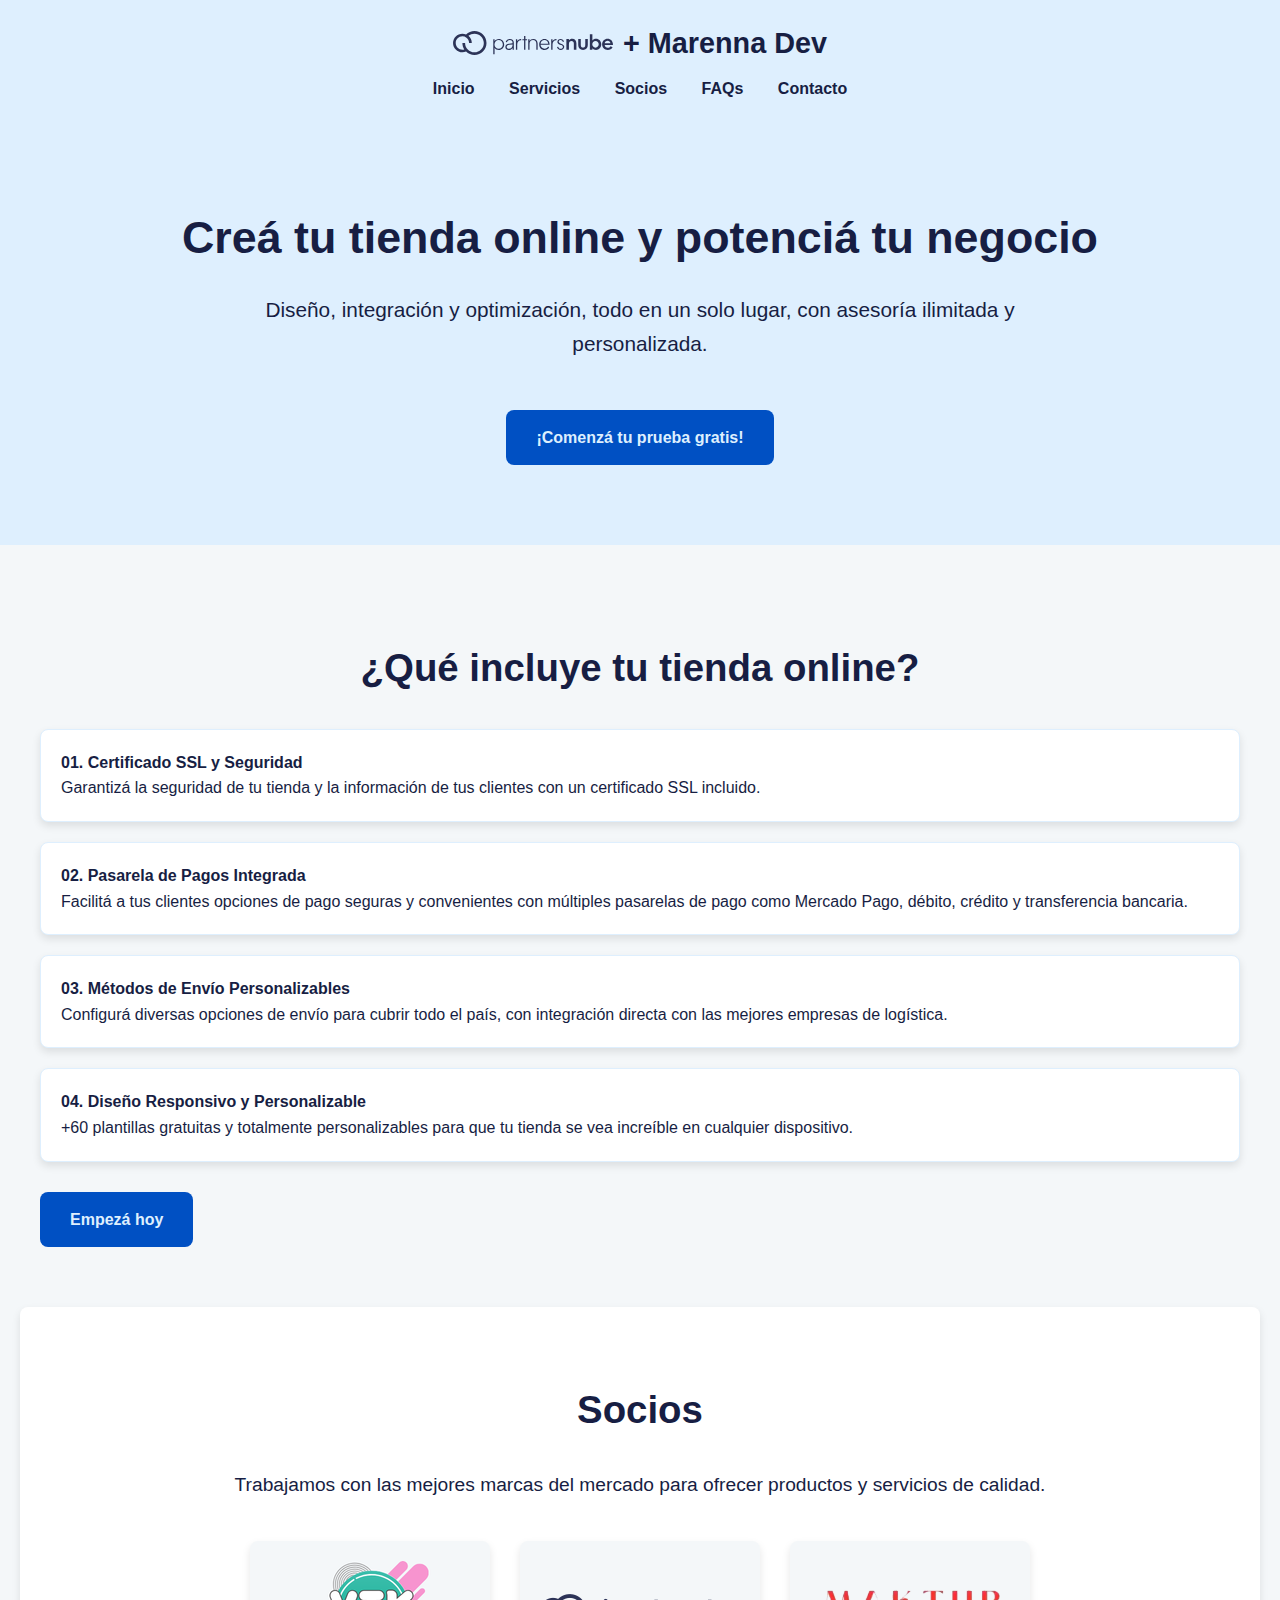
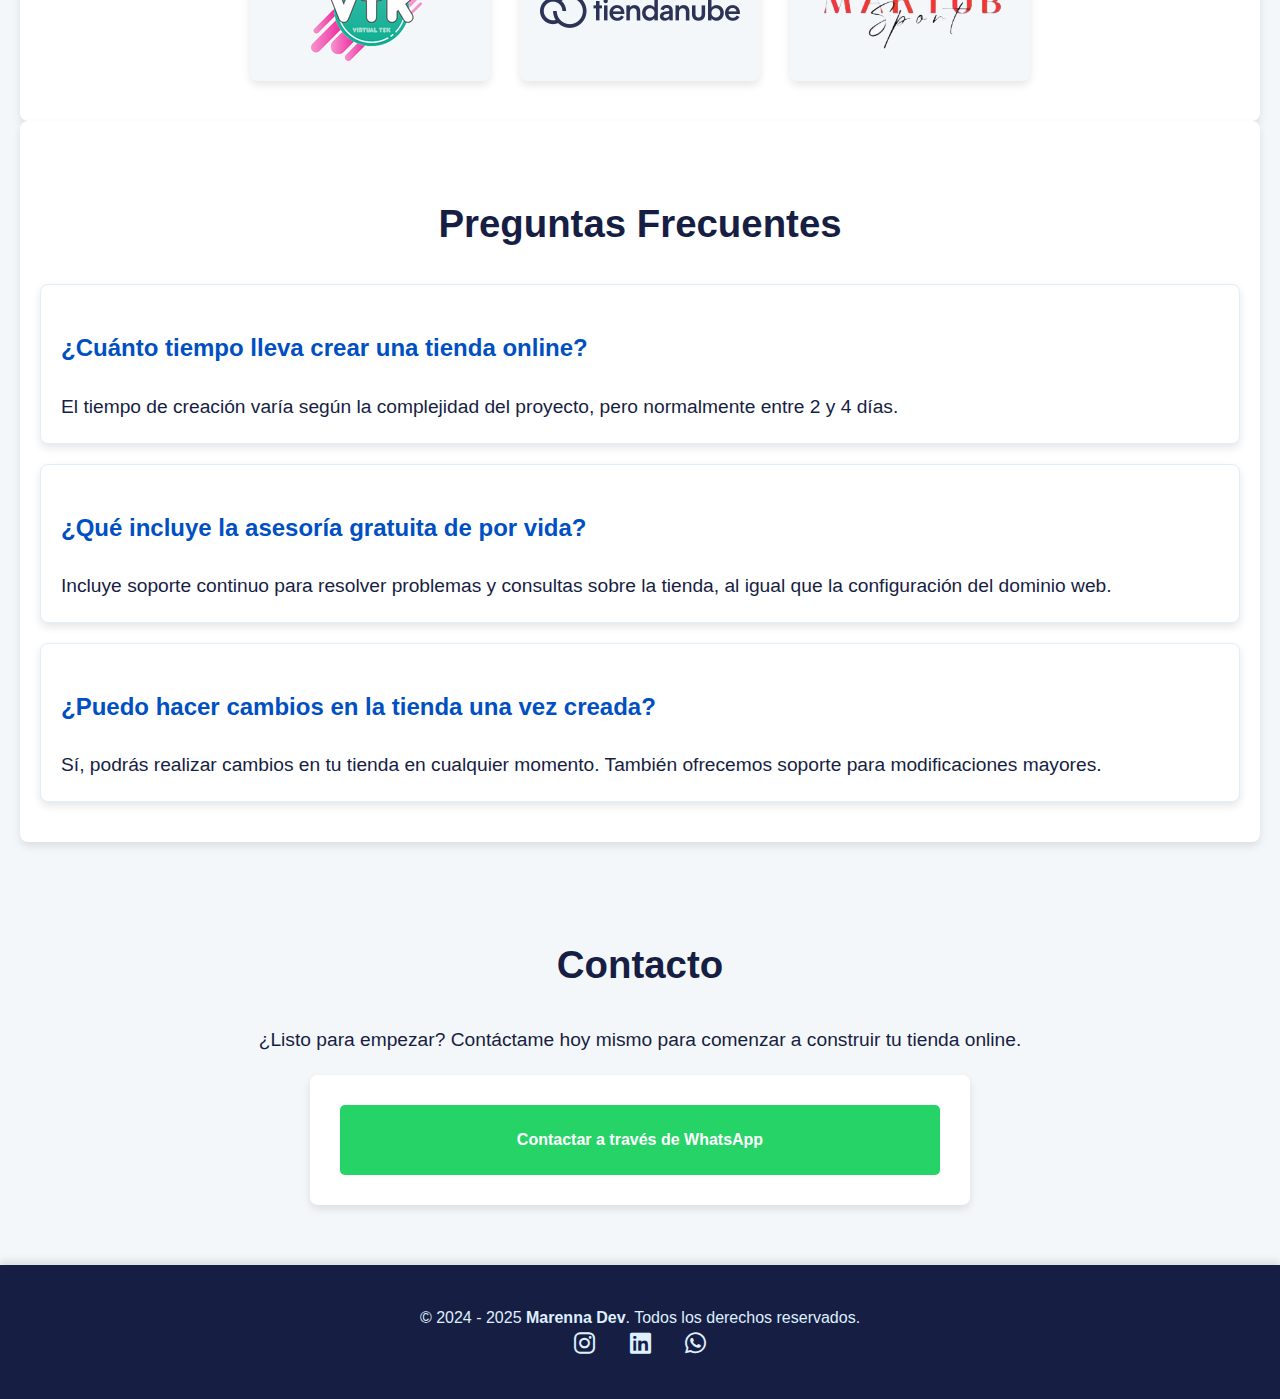
<file: index.html>
<!DOCTYPE html>
<html lang="es">
<head>
    <meta charset="UTF-8">
    <link rel="icon" href="favicon.png" type="image/png">
    <meta name="viewport" content="width=device-width, initial-scale=1.0">
    <title>Creá tu tienda hoy | Marenna Dev</title>
    <link rel="stylesheet" href="https://cdnjs.cloudflare.com/ajax/libs/font-awesome/6.0.0-beta3/css/all.min.css">
    <style>
        
.contact-form .button-group {
    display: flex; /* Flexbox para alinear botones */
    justify-content: center; /* Centra los botones */
    gap: 15px; /* Espacio entre botones */
    margin-top: 20px; /* Espacio superior para separarlo del formulario */
}

.contact-form button,
.contact-form .whatsapp-button {
    padding: 10px 20px;
    font-size: 16px;
    border: none;
    border-radius: 5px;
    cursor: pointer;
    transition: background-color 0.3s ease;
    display: flex; /* Flexbox para centrar el contenido dentro del botón */
    align-items: center; /* Centra verticalmente el contenido */
    justify-content: center; /* Centra horizontalmente el contenido */
    height: 50px; /* Altura fija para los botones */
    line-height: 1.5; /* Ajusta el texto dentro del botón */
}

.contact-form button {
    background-color: #0050C3; /* Color del botón de enviar */
    color: white;
}

.contact-form button:hover {
    background-color: #003a91; /* Color de hover para el botón de enviar */
}

.contact-form .whatsapp-button {
    background-color: #25D366; /* Color de WhatsApp */
    color: white;
    text-decoration: none;
}

.contact-form .whatsapp-button i {
    margin-right: 8px; /* Espacio entre el ícono y el texto */
}

.contact-form .whatsapp-button:hover {
    background-color: #1DA851; /* Color de hover para el botón de WhatsApp */
}

#backToTop {
    display: none; /* Oculto por defecto */
    position: fixed;
    bottom: 20px;
    right: 20px;
    z-index: 100; /* Asegura que el botón esté por encima de otros elementos */
    background-color: #0050C3;
    color: white;
    border: none;
    border-radius: 50%;
    width: 40px;
    height: 40px;
    font-size: 20px;
    cursor: pointer;
    transition: background-color 0.3s;
}

#backToTop:hover {
    background-color: #003a91;
}


/* Estilo del botón de WhatsApp en "Contacto" */
.whatsapp-button {
  display: inline-block;
  padding: 10px 20px;
  background-color: #25D366; /* Color verde de WhatsApp */
  color: white;
  text-decoration: none;
  border-radius: 5px;
  font-weight: bold;
  transition: background-color 0.3s;
}

.whatsapp-button:hover {
  background-color: #1da653; /* Un verde más oscuro al hacer hover */
}

        nav ul li a:hover {
  background-color: #0050C3; /* Color azul de fondo */
  color: white; /* Cambia el color del texto a blanco */
  transition: background-color 0.3s, color 0.3s; /* Transición suave para el color de fondo y del texto */
}


        body {
            margin: 0;
            font-family: 'Segoe UI', Tahoma, Geneva, Verdana, sans-serif;
            color: #171E43;
            background-color: #F4F7F9;
            line-height: 1.6;
        }
        header {
    background-color: #DEEFFE;
    padding: 20px;
    text-align: center;
    box-shadow: 0 4px 8px rgba(0, 0, 0, 0.1);
}

.logo-container {
    display: flex;
    align-items: center;
    justify-content: center;
    gap: 10px; /* Espacio entre la imagen y el texto */
}

.logo-img {
    max-width: 160px; /* Ajusta según el tamaño del logo */
    height: auto;
}

.logo-text {
    font-size: 1.8em;
    font-weight: bold;
    color: #171E43;
}

        }
        header img {
            max-width: 150px;
            height: auto;
        }
        nav {
            margin-top: 10px;
        }
        nav a {
            color: #171E43;
            text-decoration: none;
            margin: 0 15px;
            font-weight: bold;
            transition: color 0.3s;
        }
        nav a:hover {
            color: #0050C3;
        }
        .hero {
            background-color: #DEEFFE;
            padding: 80px 20px;
            text-align: center;
            color: #171E43;
        }
        .hero h1 {
            margin: 0;
            font-size: 2.8em;
            font-weight: 700;
        }
        .hero p {
            font-size: 1.3em;
            margin: 20px 0;
            max-width: 800px;
            margin-left: auto;
            margin-right: auto;
        }
        .section {
            padding: 60px 20px;
            max-width: 1200px;
            margin: auto;
        }
        .section h2 {
            font-size: 2.4em;
            color: #171E43;
            margin-bottom: 30px;
            text-align: center;
        }
        .section ul {
            list-style: none;
            padding: 0;
            margin: 0;
            display: flex;
            flex-direction: column;
            gap: 20px;
        }
        .section ul li {
            background-color: #FFFFFF;
            border: 1px solid #DEEFFE;
            border-radius: 8px;
            padding: 20px;
            box-shadow: 0 4px 8px rgba(0, 0, 0, 0.1);
            transition: box-shadow 0.3s;
        }
        .section ul li:hover {
            box-shadow: 0 6px 12px rgba(0, 0, 0, 0.15);
        }
        .section p {
            font-size: 1.2em;
            text-align: center;
            margin-top: 20px;
        }
        .cta-button {
            display: inline-block;
            background-color: #0050C3;
            color: #DEEFFE;
            padding: 15px 30px;
            text-decoration: none;
            border-radius: 8px;
            font-weight: bold;
            margin-top: 30px;
            transition: background-color 0.3s;
        }
        .cta-button:hover {
            background-color: #003A8C;
        }
        footer {
            background-color: #171E43;
            color: #DEEFFE;
            padding: 40px 20px;
            text-align: center;
            box-shadow: 0 -4px 8px rgba(0, 0, 0, 0.1);
        }
        footer p {
            margin: 0;
        }
        footer a {
            color: #DEEFFE;
            margin: 0 15px;
            text-decoration: none;
            transition: color 0.3s;
        }
        footer a:hover {
            color: #0050C3;
        }
        footer i {
            font-size: 1.5em;
        }

        /* Carrusel de Testimonios */
        .testimonial {
            background-color: #FFFFFF;
            padding: 40px 20px;
            margin: 20px 0;
            border-radius: 8px;
            box-shadow: 0 4px 8px rgba(0, 0, 0, 0.1);
            max-width: 1200px;
            margin: auto;
        }
        .testimonial h2 {
            font-size: 2.4em;
            color: #171E43;
            margin-bottom: 30px;
            text-align: center;
        }
        .testimonial-carousel {
            display: flex;
            overflow: hidden;
            position: relative;
        }
        .testimonial-carousel .testimonial-item {
            flex: 0 0 100%;
            transition: transform 0.5s ease;
            display: flex;
            align-items: center;
            padding: 20px;
        }
        .testimonial-carousel .testimonial-item img {
            border-radius: 50%;
            width: 80px;
            height: 80px;
            margin-right: 20px;
        }
        .testimonial-carousel .testimonial-item p {
            font-size: 1.2em;
            margin: 0;
        }

        /* Estilo FAQ */
        .faq {
            background-color: #FFFFFF;
            padding: 40px 20px;
            margin: 20px 0;
            border-radius: 8px;
            box-shadow: 0 4px 8px rgba(0, 0, 0, 0.1);
            max-width: 1200px;
            margin: auto;
        }
        .faq h2 {
            font-size: 2.4em;
            color: #171E43;
            margin-bottom: 30px;
            text-align: center;
        }
        .faq ul {
            list-style: none;
            padding: 0;
            margin: 0;
            display: flex;
            flex-direction: column;
            gap: 20px;
        }
        .faq ul li {
            background-color: #FFFFFF;
            border: 1px solid #DEEFFE;
            border-radius: 8px;
            padding: 20px;
            box-shadow: 0 4px 8px rgba(0, 0, 0, 0.1);
            transition: box-shadow 0.3s;
        }
        .faq ul li:hover {
            box-shadow: 0 6px 12px rgba(0, 0, 0, 0.15);
        }
        .faq h3 {
            font-size: 1.5em;
            color: #0050C3;
        }
        .faq p {
            font-size: 1.2em;
            margin: 0;
        }

        /* Formato de Contacto */
        .contact-form {
            background-color: #FFFFFF;
            border-radius: 8px;
            padding: 30px;
            box-shadow: 0 4px 8px rgba(0, 0, 0, 0.1);
            max-width: 600px;
            margin: auto;
        }
        .contact-form input, .contact-form textarea, .contact-form button {
            width: 100%;
            padding: 12px;
            margin-bottom: 20px;
            border: 1px solid #DEEFFE;
            border-radius: 8px;
            box-sizing: border-box;
        }
        .contact-form button {
            background-color: #0050C3;
            color: #DEEFFE;
            border: none;
            font-weight: bold;
            cursor: pointer;
            transition: background-color 0.3s;
        }
        .contact-form button:hover {
            background-color: #003A8C;
        }

        /* Responsividad */
        @media (max-width: 768px) {
            .hero h1 {
                font-size: 2.2em;
            }
            .hero p {
                font-size: 1.1em;
            }
            .section h2 {
                font-size: 2em;
            }
            .testimonial-carousel .testimonial-item {
                flex-direction: column;
                align-items: center;
                text-align: center;
            }
            .testimonial-carousel .testimonial-item img {
                width: 60px;
                height: 60px;
                margin-bottom: 10px;
            }
            .faq ul li {
                padding: 15px;
            }
        }
        .partners {
    background-color: #FFFFFF;
    padding: 40px 20px;
    margin: 20px 0;
    border-radius: 8px;
    box-shadow: 0 4px 8px rgba(0, 0, 0, 0.1);
    max-width: 1200px;
    margin: auto;
    text-align: center;
}

.partners h2 {
    font-size: 2.4em;
    color: #171E43;
    margin-bottom: 30px;
}

.partners p {
    font-size: 1.2em;
    margin-bottom: 40px;
    color: #171E43;
}

.partners-grid {
    display: flex;
    flex-wrap: wrap;
    justify-content: center;
    gap: 30px;
}

.partner-item {
    flex: 1 1 150px;
    display: flex;
    align-items: center;
    justify-content: center;
    padding: 20px;
    background-color: #F4F7F9;
    border-radius: 8px;
    box-shadow: 0 4px 8px rgba(0, 0, 0, 0.1);
    max-width: 200px; /* Ajusta el tamaño máximo de cada logo */
}

.partner-item img {
    max-width: 100%;
    height: auto;
    display: block;
}

    </style>
</head>
<body>

<header>
    <div class="logo-container">
        <img src="partner.svg" alt="Logo Marenna Dev" class="logo-img">
        <span class="logo-text"> + Marenna Dev</span>
    </div>
    <nav>
        <a href="#hero">Inicio</a>
        <a href="#servicios">Servicios</a>
        <a href="#socios">Socios</a>
        <a href="#faq">FAQs</a>
        <a href="#contacto">Contacto</a>
    </nav>
</header>


<section id="hero" class="hero">
    <h1>Creá tu tienda online y potenciá tu negocio</h1>
    <p>Diseño, integración y optimización, todo en un solo lugar, con asesoría ilimitada y personalizada.</p>
    <a href="#contacto" class="cta-button">¡Comenzá tu prueba gratis!</a>
</section>


<section id="servicios" class="section">
    <h2>¿Qué incluye tu tienda online?</h2>
    <ul>
        <li><strong>01. Certificado SSL y Seguridad</strong><br>Garantizá la seguridad de tu tienda y la información de tus clientes con un certificado SSL incluido.</li>
        <li><strong>02. Pasarela de Pagos Integrada</strong><br>Facilitá a tus clientes opciones de pago seguras y convenientes con múltiples pasarelas de pago como Mercado Pago, débito, crédito y transferencia bancaria.</li>
        <li><strong>03. Métodos de Envío Personalizables</strong><br>Configurá diversas opciones de envío para cubrir todo el país, con integración directa con las mejores empresas de logística.</li>
        <li><strong>04. Diseño Responsivo y Personalizable</strong><br>+60 plantillas gratuitas y totalmente personalizables para que tu tienda se vea increíble en cualquier dispositivo.</li>
    </ul>
    <a href="#contacto" class="cta-button">Empezá hoy</a>
</section>


<section id="socios" class="partners">
    <h2>Socios</h2>
    <p>Trabajamos con las mejores marcas del mercado para ofrecer productos y servicios de calidad.</p>
    <div class="partners-grid">
        <div class="partner-item">
            <img src="vtk.png" alt="Virtualtek"> <!-- Reemplaza con la ruta de tu logo de marca -->
        </div>
        <div class="partner-item">
            <img src="tiendanube.png" alt="Tienda Nube"> <!-- Reemplaza con la ruta de tu logo de marca -->
        </div>
        <div class="partner-item">
            <img src="maktub.png" alt="Maktub Sport">
        </div>
    </div>
</section>


<section id="faq" class="faq">
    <h2>Preguntas Frecuentes</h2>
    <ul>
        <li>
            <h3>¿Cuánto tiempo lleva crear una tienda online?</h3>
            <p>El tiempo de creación varía según la complejidad del proyecto, pero normalmente entre 2 y 4 días.</p>
        </li>
        <li>
            <h3>¿Qué incluye la asesoría gratuita de por vida?</h3>
            <p>Incluye soporte continuo para resolver problemas y consultas sobre la tienda, al igual que la configuración del dominio web.</p>
        </li>
        <li>
            <h3>¿Puedo hacer cambios en la tienda una vez creada?</h3>
            <p>Sí, podrás realizar cambios en tu tienda en cualquier momento. También ofrecemos soporte para modificaciones mayores.</p>
        </li>
    </ul>
</section>

<section id="contacto" class="section">
    <h2>Contacto</h2>
    <p>¿Listo para empezar? Contáctame hoy mismo para comenzar a construir tu tienda online.</p>
    <div class="contact-form">
        <a href="https://wa.me/542317402288" class="whatsapp-button" target="_blank">Contactar a través de WhatsApp</a>
        </div>
    </div>
</section>

<footer>
    <p>&copy; 2024 - 2025 <b>Marenna Dev</b>. Todos los derechos reservados.</p>
    <div>
        <a href="https://instagram.com/marennadev"><i class="fab fa-instagram"></i></a>
        <a href="https://linkedin.com/company/marennadev"><i class="fab fa-linkedin"></i></a>
        <a href="https://wa.me/542317402288"><i class="fab fa-whatsapp"></i></a>
    </div>
</footer>

<script>
    // Carrusel de Testimonios
    let currentIndex = 0;
    const items = document.querySelectorAll('.testimonial-carousel .testimonial-item');
    const totalItems = items.length;

    function showItem(index) {
        items.forEach((item, i) => {
            item.style.transform = `translateX(${-index * 100}%)`;
        });
    }

    function autoSlide() {
        currentIndex = (currentIndex < totalItems - 1) ? currentIndex + 1 : 0;
        showItem(currentIndex);
    }

    setInterval(autoSlide, 3000); // Cambia automáticamente cada 3 segundos
    showItem(currentIndex);

    // Espera a que el DOM esté completamente cargado
document.addEventListener("DOMContentLoaded", function () {
  // Selecciona todos los enlaces dentro del menú de navegación
  const menuLinks = document.querySelectorAll("nav a");

  // Itera sobre cada enlace
  menuLinks.forEach(link => {
    // Añade un evento de clic a cada enlace
    link.addEventListener("click", function (e) {
      // Previene el comportamiento predeterminado del clic
      e.preventDefault();

      // Obtén el destino al que se quiere desplazar
      const targetId = this.getAttribute("href");
      const targetSection = document.querySelector(targetId);

      // Desplazamiento suave hacia la sección objetivo
      targetSection.scrollIntoView({
        behavior: "smooth"
      });
    });
  });
});

</script>
<button id="backToTop" title="Ir arriba"><i class="fas fa-arrow-up"></i></button>
<script>
    // Mostrar el botón cuando el usuario se desplaza hacia abajo 100px desde la parte superior del documento
    window.onscroll = function() {
        scrollFunction();
    };

    function scrollFunction() {
        const backToTopButton = document.getElementById("backToTop");
        if (document.body.scrollTop > 100 || document.documentElement.scrollTop > 100) {
            backToTopButton.style.display = "block";
        } else {
            backToTopButton.style.display = "none";
        }
    }

    // Cuando el usuario hace clic en el botón, vuelve a la parte superior del documento
    document.getElementById("backToTop").addEventListener("click", function() {
        window.scrollTo({ top: 0, behavior: 'smooth' });
    });
</script>

</body>
</html>
</file>
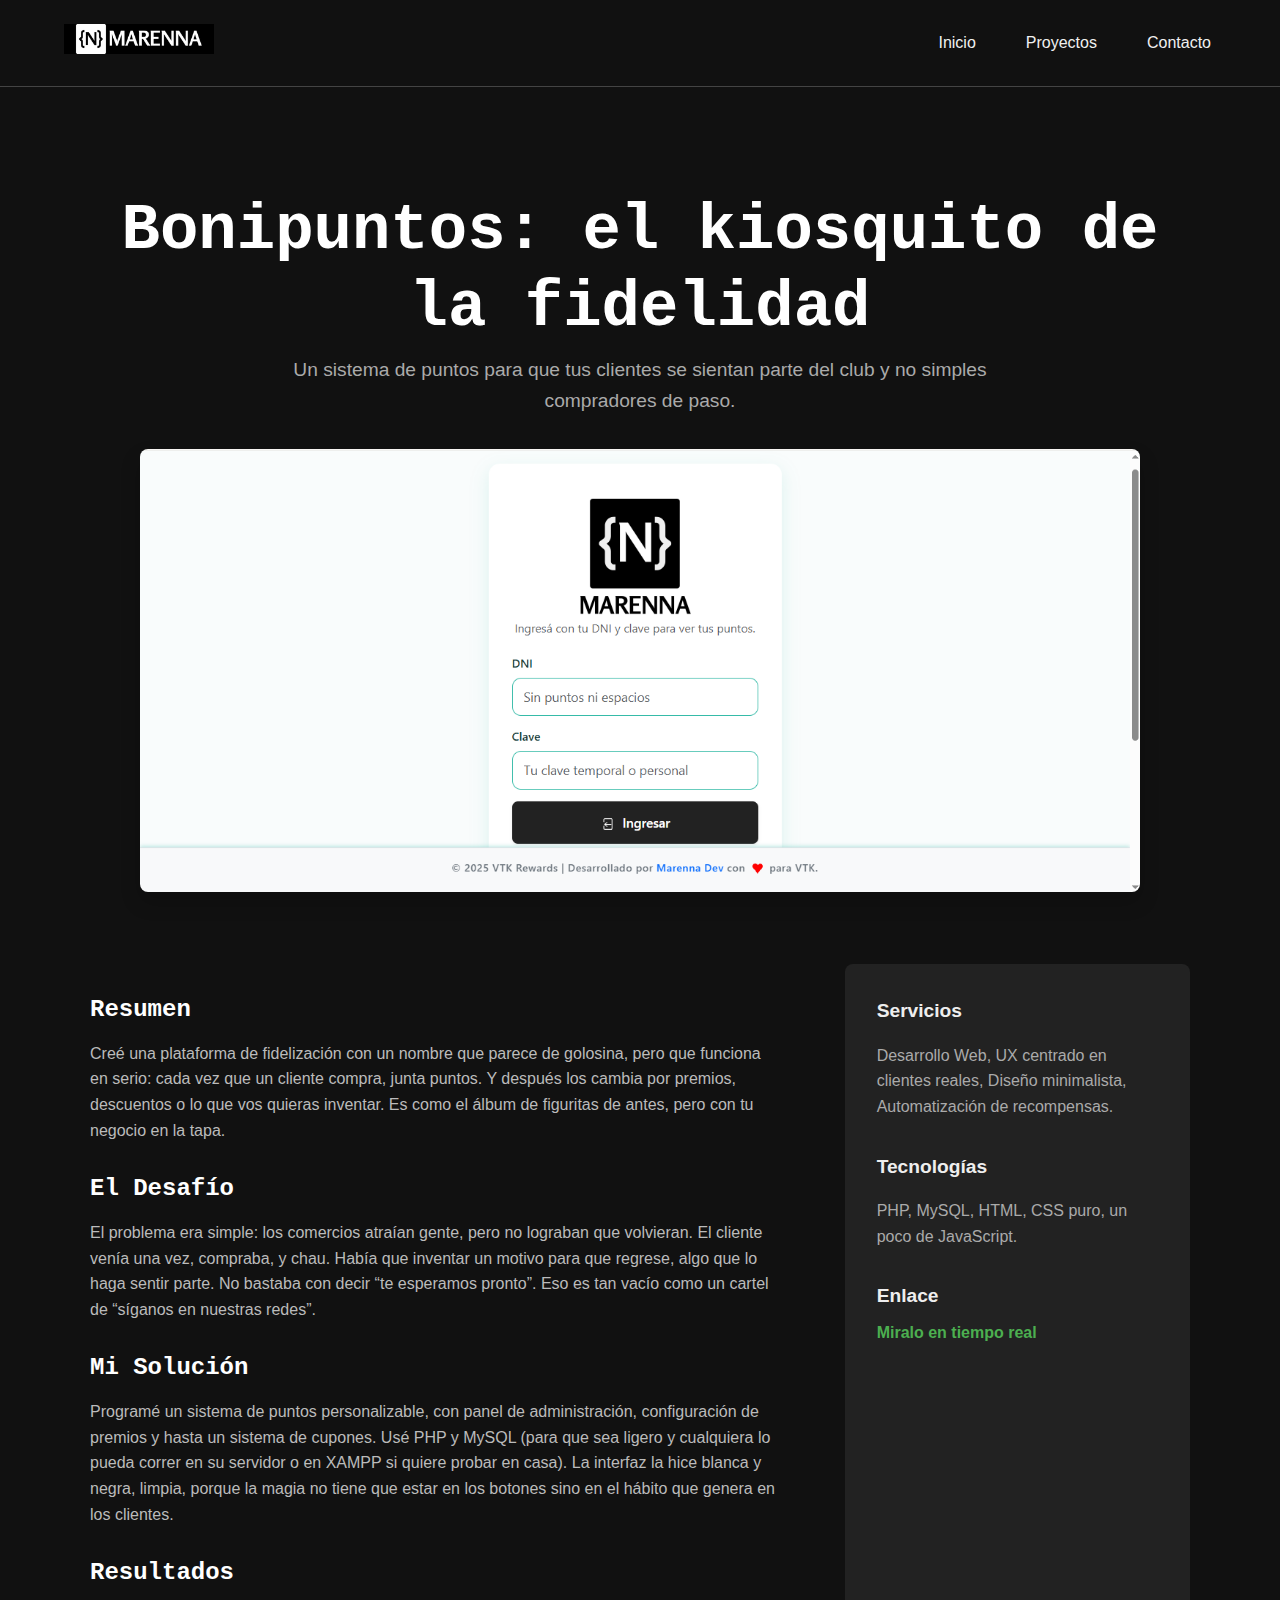
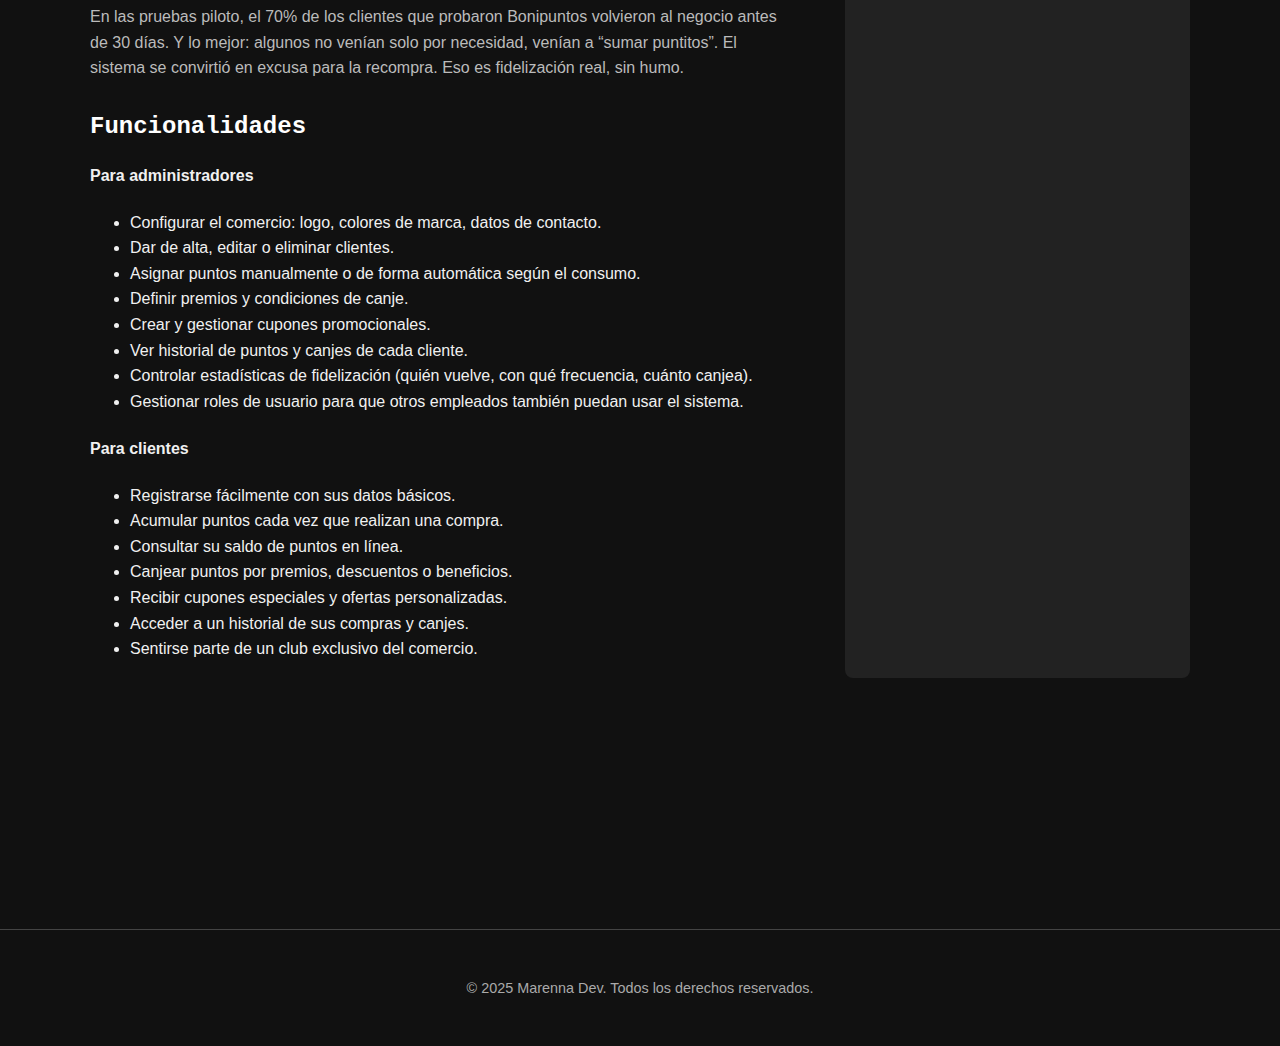
<file: bonipuntos.html>
<!DOCTYPE html>
<html lang="es">
<head>
    <meta charset="UTF-8">
    <meta name="viewport" content="width=device-width, initial-scale=1.0">
    <title>Marenna Dev - Bonipuntos</title>
    <link rel="icon" type="image/png" href="favicon/favicon-96x96.png" sizes="96x96" />
    <link rel="icon" type="image/svg+xml" href="favicon/favicon.svg" />
    <link rel="shortcut icon" href="favicon/favicon.ico" />
    <link rel="apple-touch-icon" sizes="180x180" href="favicon/apple-touch-icon.png" />
    <meta name="apple-mobile-web-app-title" content="Marenna Dev" />
    <link rel="manifest" href="favicon/site.webmanifest" />
    <link rel="stylesheet" href="styles.css">
</head>
<body>

    <header class="header">
        <a href="index.html" class="logo">
            <img src="logo.png" alt="Marenna Dev Logo">
        </a>
        <nav class="nav">
            <ul class="nav-list">
                <li><a href="index.html">Inicio</a></li>
                <li><a href="index.html#portafolio">Proyectos</a></li>
                <li><a href="index.html#contacto">Contacto</a></li>
            </ul>
        </nav>
    </header>

    <main class="project-main">
        <section class="project-header">
            <h1>Bonipuntos: el kiosquito de la fidelidad</h1>
            <p>Un sistema de puntos para que tus clientes se sientan parte del club y no simples compradores de paso.</p>
        </section>

        <section class="project-media">
            <img src="bonipuntos-prev.png" alt="Bonipuntos preview" class="main-image">
        </section>

        <section class="project-details">
            <div class="details-grid">
                <div class="details-info">
                    <h3>Resumen</h3>
                    <p>Creé una plataforma de fidelización con un nombre que parece de golosina, pero que funciona en serio: cada vez que un cliente compra, junta puntos. Y después los cambia por premios, descuentos o lo que vos quieras inventar. Es como el álbum de figuritas de antes, pero con tu negocio en la tapa.</p>
                    
                    <h3>El Desafío</h3>
                    <p>El problema era simple: los comercios atraían gente, pero no lograban que volvieran. El cliente venía una vez, compraba, y chau. Había que inventar un motivo para que regrese, algo que lo haga sentir parte. No bastaba con decir “te esperamos pronto”. Eso es tan vacío como un cartel de “síganos en nuestras redes”.</p>
                    
                    <h3>Mi Solución</h3>
                    <p>Programé un sistema de puntos personalizable, con panel de administración, configuración de premios y hasta un sistema de cupones. Usé PHP y MySQL (para que sea ligero y cualquiera lo pueda correr en su servidor o en XAMPP si quiere probar en casa). La interfaz la hice blanca y negra, limpia, porque la magia no tiene que estar en los botones sino en el hábito que genera en los clientes.</p>
                    
                    <h3>Resultados</h3>
                    <p>En las pruebas piloto, el 70% de los clientes que probaron Bonipuntos volvieron al negocio antes de 30 días. Y lo mejor: algunos no venían solo por necesidad, venían a “sumar puntitos”. El sistema se convirtió en excusa para la recompra. Eso es fidelización real, sin humo.</p>

                    <h3>Funcionalidades</h3>
                    <h4>Para administradores</h4>
                    <ul>
                        <li>Configurar el comercio: logo, colores de marca, datos de contacto.</li>
                        <li>Dar de alta, editar o eliminar clientes.</li>
                        <li>Asignar puntos manualmente o de forma automática según el consumo.</li>
                        <li>Definir premios y condiciones de canje.</li>
                        <li>Crear y gestionar cupones promocionales.</li>
                        <li>Ver historial de puntos y canjes de cada cliente.</li>
                        <li>Controlar estadísticas de fidelización (quién vuelve, con qué frecuencia, cuánto canjea).</li>
                        <li>Gestionar roles de usuario para que otros empleados también puedan usar el sistema.</li>
                    </ul>

                    <h4>Para clientes</h4>
                    <ul>
                        <li>Registrarse fácilmente con sus datos básicos.</li>
                        <li>Acumular puntos cada vez que realizan una compra.</li>
                        <li>Consultar su saldo de puntos en línea.</li>
                        <li>Canjear puntos por premios, descuentos o beneficios.</li>
                        <li>Recibir cupones especiales y ofertas personalizadas.</li>
                        <li>Acceder a un historial de sus compras y canjes.</li>
                        <li>Sentirse parte de un club exclusivo del comercio.</li>
                    </ul>
                </div>
                
                <div class="details-sidebar">
                    <div class="sidebar-item">
                        <h4>Servicios</h4>
                        <p>Desarrollo Web, UX centrado en clientes reales, Diseño minimalista, Automatización de recompensas.</p>
                    </div>
                    <div class="sidebar-item">
                        <h4>Tecnologías</h4>
                        <p>PHP, MySQL, HTML, CSS puro, un poco de JavaScript.</p>
                    </div>
                    <div class="sidebar-item">
                        <h4>Enlace</h4>
                        <a href="https://rewards.vtkaccesorios.com/" target="_blank">Miralo en tiempo real</a>
                    </div>
                </div>
            </div>
        </section>

        <section class="project-navigation">
            <a href="valentaffa.html" class="next-project">Siguiente Proyecto →</a>
        </section>

    </main>

    <footer class="footer">
        <p>&copy; 2025 Marenna Dev. Todos los derechos reservados.</p>
    </footer>

</body>

<script>
    /*
        UNIFICACIÓN DE SCRIPTS
        ========================================================
        1. Animación al hacer scroll (para las secciones)
        2. Scroll suave para los enlaces del header y el botón CTA
        3. Popup promocional
    */

    // ----- SCRIPT 1: ANIMACIÓN AL HACER SCROLL -----
    const sections = document.querySelectorAll('section');

    const observerOptions = {
        root: null,
        threshold: 0.2,
    };

    const observer = new IntersectionObserver((entries, observer) => {
        entries.forEach(entry => {
            if (entry.isIntersecting) {
                entry.target.classList.add('visible');
                observer.unobserve(entry.target);
            }
        });
    }, observerOptions);

    sections.forEach(section => {
        section.classList.add('hidden');
        observer.observe(section);
    });

    // ----- SCRIPT 2: SCROLL SUAVE -----
    // Seleccionar todos los enlaces de la navegación y el botón de acción
    const smoothScrollLinks = document.querySelectorAll('.nav-list a[href^="#"], .cta-button[href^="#"]');

    smoothScrollLinks.forEach(link => {
        link.addEventListener('click', function(e) {
            e.preventDefault();

            const targetId = this.getAttribute('href');
            const targetSection = document.querySelector(targetId);

            if (targetSection) {
                targetSection.scrollIntoView({
                    behavior: 'smooth',
                    block: 'start'
                });
            }
        });
    });
    // ----- SCRIPT 3: POPUP PROMOCIONAL -----
    const popupOverlay = document.getElementById('bonipuntos-popup');
    const closeBtn = document.querySelector('.popup-close-btn');

    // Función para abrir el popup
    function openPopup() {
        popupOverlay.classList.add('visible');
    }

    // Función para cerrar el popup
    function closePopup() {
        popupOverlay.classList.remove('visible');
    }

    // Abrir el popup automáticamente después de 3 segundos de carga de la página
    setTimeout(openPopup, 3000);

    // Cerrar el popup con el botón
    closeBtn.addEventListener('click', closePopup);

    // Cerrar el popup al hacer clic fuera del contenido
    popupOverlay.addEventListener('click', (e) => {
        if (e.target === popupOverlay) {
            closePopup();
        }
    });
</script>
</html>
</file>
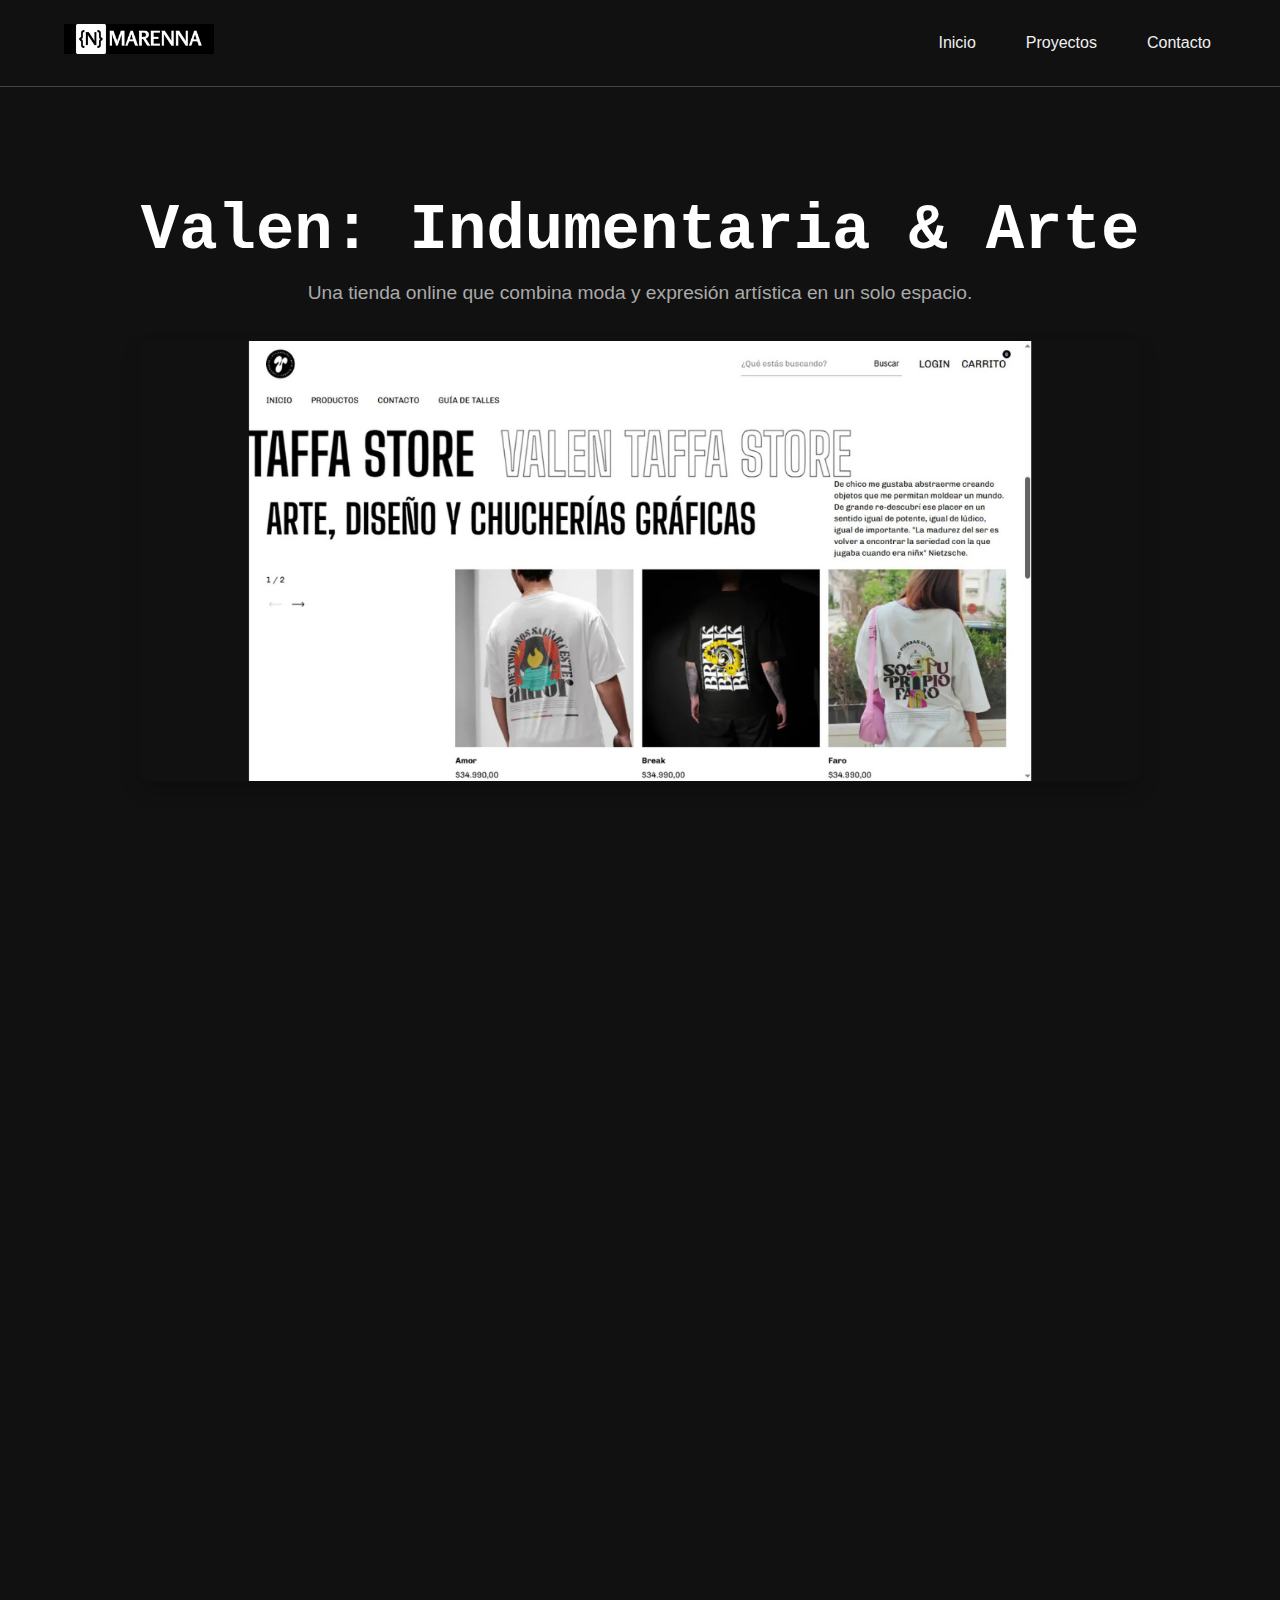
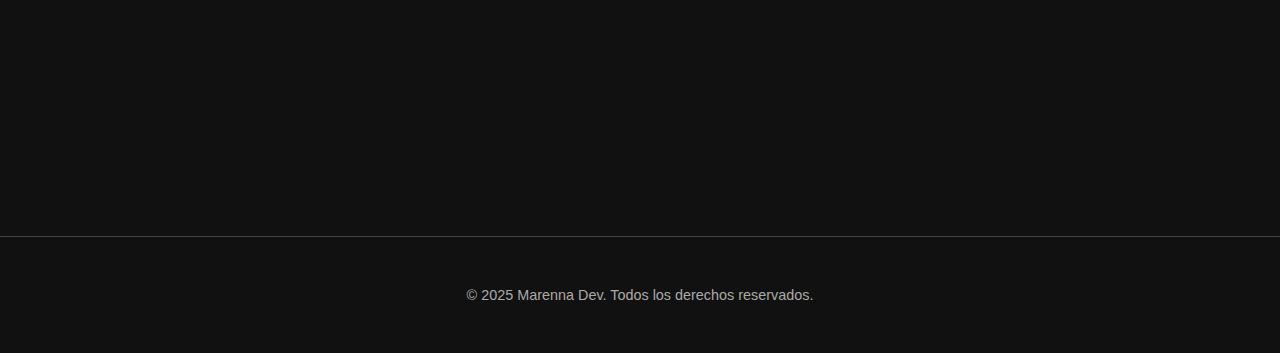
<file: valentaffa.html>
<!DOCTYPE html>
<html lang="es">
<head>
    <meta charset="UTF-8">
    <meta name="viewport" content="width=device-width, initial-scale=1.0">
    <title>Marenna Dev - Valen Taffa Store</title>
    <link rel="icon" type="image/png" href="favicon/favicon-96x96.png" sizes="96x96" />
    <link rel="icon" type="image/svg+xml" href="favicon/favicon.svg" />
    <link rel="shortcut icon" href="favicon/favicon.ico" />
    <link rel="apple-touch-icon" sizes="180x180" href="favicon/apple-touch-icon.png" />
    <meta name="apple-mobile-web-app-title" content="Marenna Dev" />
    <link rel="manifest" href="favicon/site.webmanifest" />
    <link rel="stylesheet" href="styles.css">
</head>
<body>

    <header class="header">
        <a href="index.html" class="logo">
            <img src="logo.png" alt="Marenna Dev Logo">
        </a>
        <nav class="nav">
            <ul class="nav-list">
                <li><a href="index.html">Inicio</a></li>
                <li><a href="index.html#portafolio">Proyectos</a></li>
                <li><a href="index.html#contacto">Contacto</a></li>
            </ul>
        </nav>
    </header>

    <main class="project-main">
        <section class="project-header">
            <h1>Valen: Indumentaria & Arte</h1>
            <p>Una tienda online que combina moda y expresión artística en un solo espacio.</p>
        </section>

        <section class="project-media">
            <img src="valen-prev.png" alt="Vista previa tienda Valen" class="main-image">
        </section>

        <section class="project-details">
            <div class="details-grid">
                <div class="details-info">
                    <h3>Resumen</h3>
                    <p>Este proyecto consistió en el diseño y puesta en marcha de una tienda online en <strong>Tienda Nube</strong> para un emprendimiento que fusiona indumentaria con piezas de arte. La idea era crear un espacio digital donde se pudiera transmitir la identidad de la marca: cercana, creativa y con personalidad.</p>
                    
                    <h3>El Desafío</h3>
                    <p>El cliente necesitaba una plataforma que no solo permitiera vender ropa y accesorios, sino que también transmitiera el valor artístico detrás de cada producto. El reto era unificar dos mundos —moda y arte— en una experiencia de compra simple, intuitiva y visualmente atractiva.</p>
                    
                    <h3>Mi Solución</h3>
                    <p>Elegimos <strong>Tienda Nube</strong> como base por su facilidad de gestión y escalabilidad para el comercio. Personalicé la plantilla para reflejar la estética minimalista de la marca, implementé secciones claras para separar <em>Indumentaria</em> y <em>Arte</em>, y optimicé la experiencia móvil (mobile-first). Además, configuré integraciones con medios de pago locales, opciones de envío y conexión directa a redes sociales para potenciar la visibilidad.</p>
                    
                    <h3>Resultados</h3>
                    <p>La tienda online permitió al cliente profesionalizar su marca y vender más allá de su círculo cercano. En el primer mes de funcionamiento logró concretar ventas en distintas provincias del país. La plataforma facilitó la gestión de stock, mejoró la presentación de los productos y ofreció a los clientes una experiencia de compra clara y confiable.</p>
                </div>
                
                <div class="details-sidebar">
                    <div class="sidebar-item">
                        <h4>Servicios</h4>
                        <p>Diseño y personalización de tienda online, Configuración de catálogo, Integración de medios de pago y envíos, Optimización UX/UI, Asesoría en ecommerce.</p>
                    </div>
                    <div class="sidebar-item">
                        <h4>Tecnologías</h4>
                        <p>Tienda Nube, HTML, CSS, personalización de plantillas, integraciones con pasarelas de pago y logística.</p>
                    </div>
                    <div class="sidebar-item">
                        <h4>Enlace</h4>
                        <a href="https://valentaffa.store/" target="_blank">Visitar Tienda en Vivo</a>
                    </div>
                </div>
            </div>
        </section>

        <section class="project-navigation">
            <a href="bonipuntos.html" class="prev-project">← Proyecto Anterior</a>
            <a href="vtk.html" class="next-project">Siguiente Proyecto →</a>
        </section>

    </main>

    <footer class="footer">
        <p>&copy; 2025 Marenna Dev. Todos los derechos reservados.</p>
    </footer>

</body>

<script>
    /*
        UNIFICACIÓN DE SCRIPTS
        ========================================================
        1. Animación al hacer scroll (para las secciones)
        2. Scroll suave para los enlaces del header y el botón CTA
        3. Popup promocional
    */

    // ----- SCRIPT 1: ANIMACIÓN AL HACER SCROLL -----
    const sections = document.querySelectorAll('section');

    const observerOptions = {
        root: null,
        threshold: 0.2,
    };

    const observer = new IntersectionObserver((entries, observer) => {
        entries.forEach(entry => {
            if (entry.isIntersecting) {
                entry.target.classList.add('visible');
                observer.unobserve(entry.target);
            }
        });
    }, observerOptions);

    sections.forEach(section => {
        section.classList.add('hidden');
        observer.observe(section);
    });

    // ----- SCRIPT 2: SCROLL SUAVE -----
    // Seleccionar todos los enlaces de la navegación y el botón de acción
    const smoothScrollLinks = document.querySelectorAll('.nav-list a[href^="#"], .cta-button[href^="#"]');

    smoothScrollLinks.forEach(link => {
        link.addEventListener('click', function(e) {
            e.preventDefault();

            const targetId = this.getAttribute('href');
            const targetSection = document.querySelector(targetId);

            if (targetSection) {
                targetSection.scrollIntoView({
                    behavior: 'smooth',
                    block: 'start'
                });
            }
        });
    });
    // ----- SCRIPT 3: POPUP PROMOCIONAL -----
    const popupOverlay = document.getElementById('bonipuntos-popup');
    const closeBtn = document.querySelector('.popup-close-btn');

    // Función para abrir el popup
    function openPopup() {
        popupOverlay.classList.add('visible');
    }

    // Función para cerrar el popup
    function closePopup() {
        popupOverlay.classList.remove('visible');
    }

    // Abrir el popup automáticamente después de 3 segundos de carga de la página
    setTimeout(openPopup, 3000);

    // Cerrar el popup con el botón
    closeBtn.addEventListener('click', closePopup);

    // Cerrar el popup al hacer clic fuera del contenido
    popupOverlay.addEventListener('click', (e) => {
        if (e.target === popupOverlay) {
            closePopup();
        }
    });
</script>
</html>
</file>
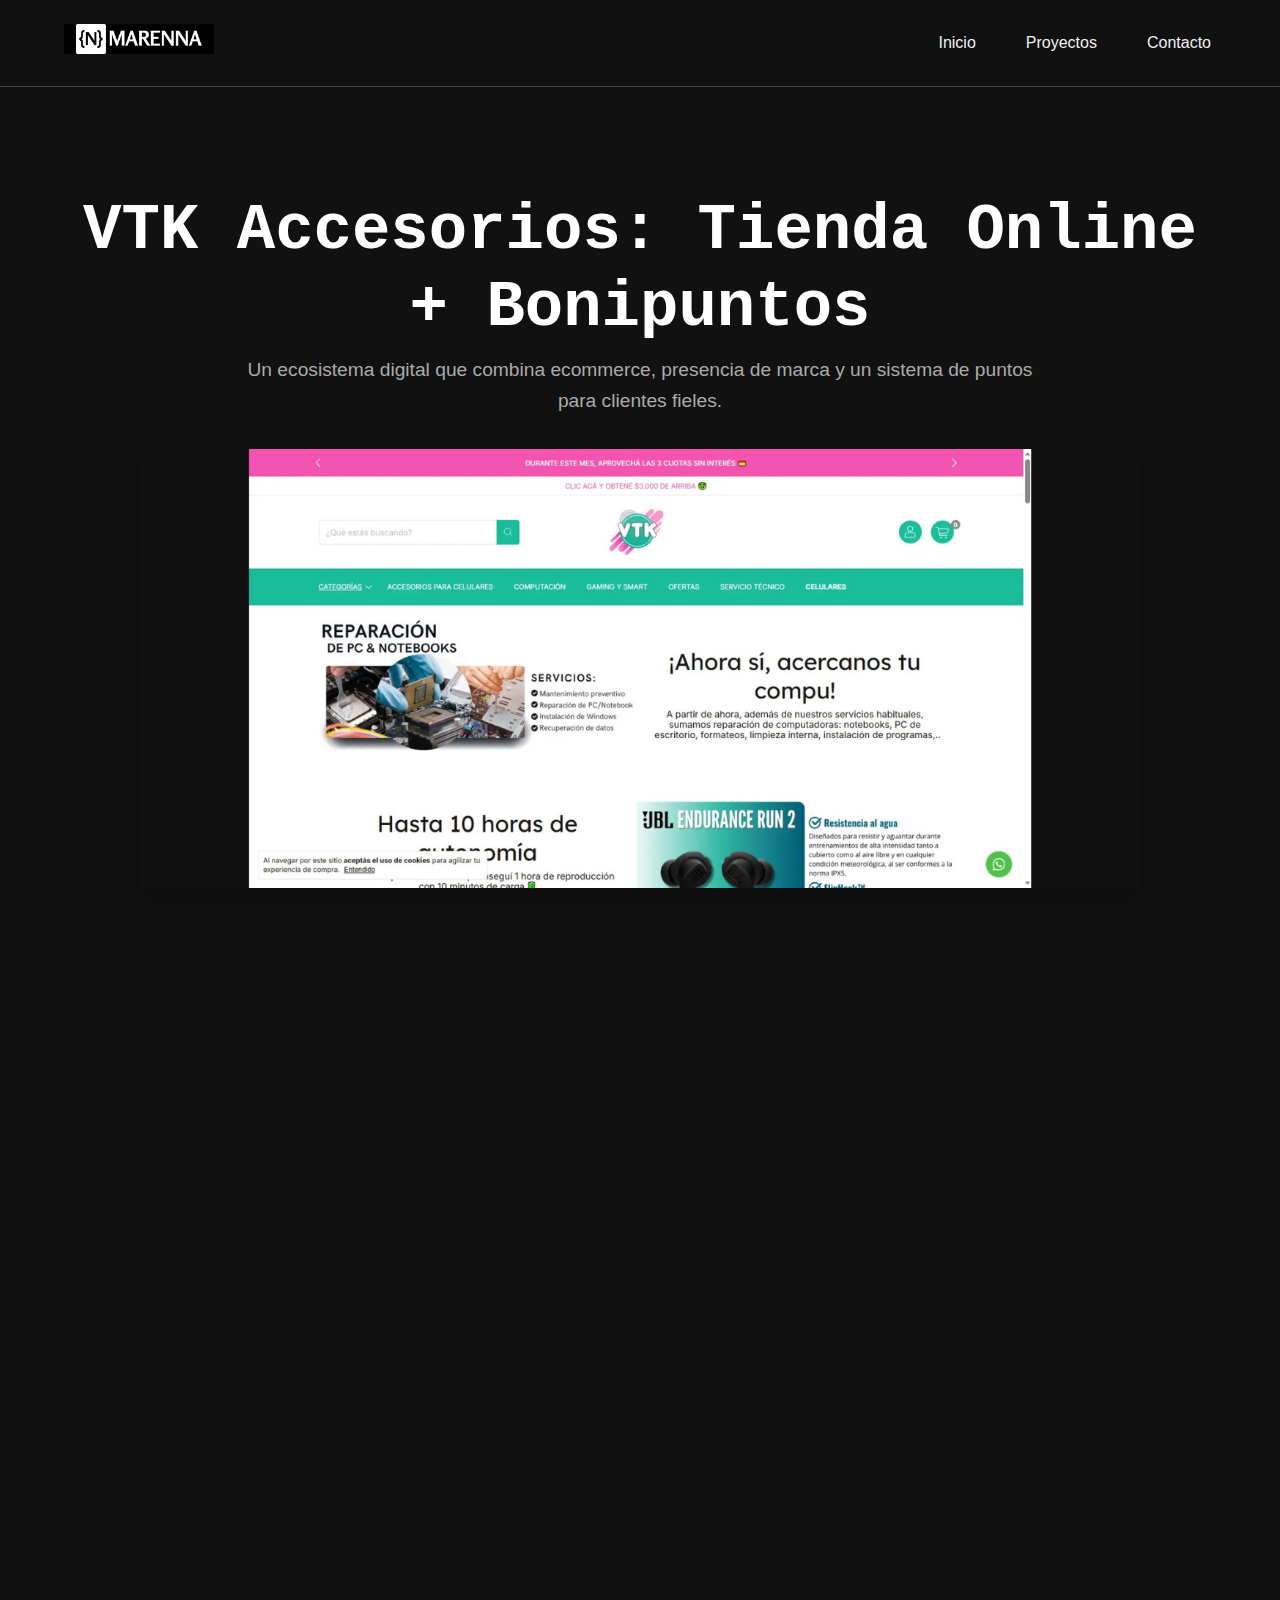
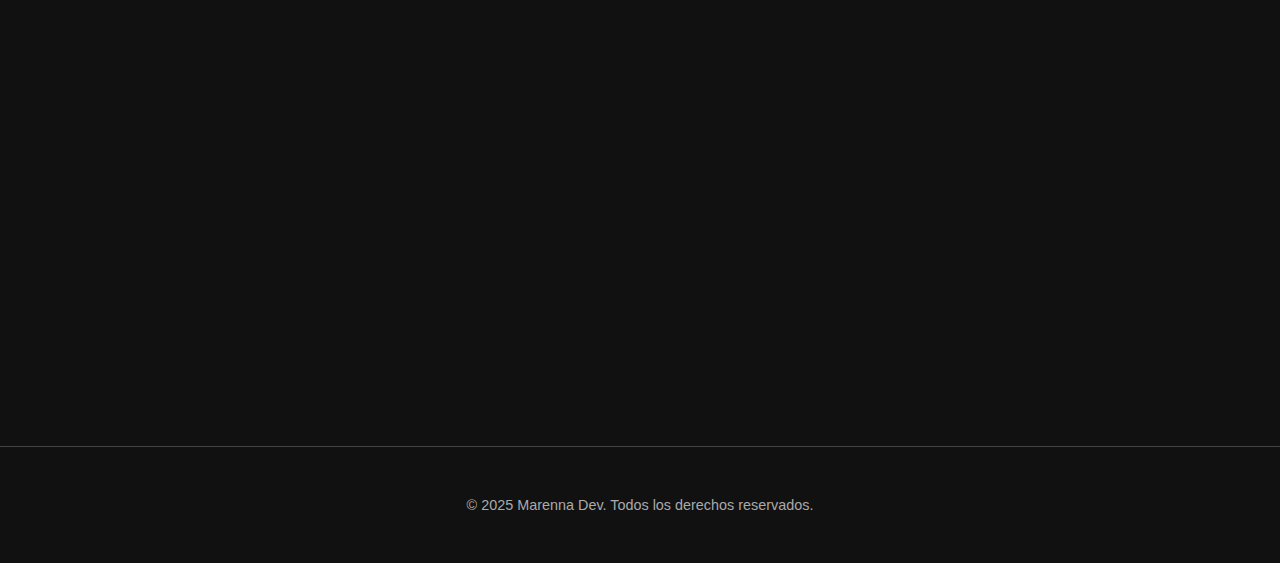
<file: vtk.html>
<!DOCTYPE html>
<html lang="es">
<head>
    <meta charset="UTF-8">
    <meta name="viewport" content="width=device-width, initial-scale=1.0">
    <title>Marenna Dev - VTK Accesorios</title>
    <link rel="icon" type="image/png" href="favicon/favicon-96x96.png" sizes="96x96" />
    <link rel="icon" type="image/svg+xml" href="favicon/favicon.svg" />
    <link rel="shortcut icon" href="favicon/favicon.ico" />
    <link rel="apple-touch-icon" sizes="180x180" href="favicon/apple-touch-icon.png" />
    <meta name="apple-mobile-web-app-title" content="Marenna Dev" />
    <link rel="manifest" href="favicon/site.webmanifest" />
    <link rel="stylesheet" href="styles.css">
</head>
<body>

    <header class="header">
        <a href="index.html" class="logo">
            <img src="logo.png" alt="Marenna Dev Logo">
        </a>
        <nav class="nav">
            <ul class="nav-list">
                <li><a href="index.html">Inicio</a></li>
                <li><a href="index.html#portafolio">Proyectos</a></li>
                <li><a href="index.html#contacto">Contacto</a></li>
            </ul>
        </nav>
    </header>

    <main class="project-main">
        <section class="project-header">
            <h1>VTK Accesorios: Tienda Online + Bonipuntos</h1>
            <p>Un ecosistema digital que combina ecommerce, presencia de marca y un sistema de puntos para clientes fieles.</p>
        </section>

        <section class="project-media">
            <img src="vtk-min.png" alt="Vista previa tienda VTK Accesorios" class="main-image">
        </section>

        <section class="project-details">
            <div class="details-grid">
                <div class="details-info">
                    <h3>Resumen</h3>
                    <p>Este proyecto consistió en el desarrollo de la <strong>tienda online oficial de VTK Accesorios</strong> en <em>tienda.vtkaccesorios.com</em>, con una landing principal en <em>vtkaccesorios.com</em> para centralizar la marca. El objetivo fue ofrecer una experiencia de compra clara, moderna y 100% integrada con el sistema de fidelización <strong>Bonipuntos</strong>, para transformar cada venta en una oportunidad de recompra.</p>
                    
                    <h3>El Desafío</h3>
                    <p>VTK Accesorios ya tenía presencia en redes sociales, pero necesitaba un canal de ventas propio, sin depender de marketplaces externos. El desafío era doble: <br> 
                    1) Crear una tienda online que transmitiera la identidad de la marca y fuera fácil de usar. <br>
                    2) Integrar un sistema de fidelización que premiara a los clientes frecuentes y los hiciera volver.</p>
                    
                    <h3>Mi Solución</h3>
                    <p>Diseñé una <strong>landing page minimalista en vtkaccesorios.com</strong>, pensada como carta de presentación de la marca, con un llamado a la acción directo hacia la tienda. 
                    <br>La <strong>tienda online en tienda.vtkaccesorios.com</strong> fue configurada y optimizada para la venta de accesorios tecnológicos, con un catálogo organizado, medios de pago integrados y cálculo de envíos automático. 
                    <br>Finalmente, sumé la integración con <strong>Bonipuntos</strong>: cada compra genera puntos que los clientes pueden ver, acumular y canjear por beneficios dentro de la misma tienda.</p>
                    
                    <h3>Resultados</h3>
                    <p>La nueva estructura permitió profesionalizar la marca y centralizar las ventas. En los primeros meses, el tráfico proveniente de la landing generó mayor conversión que las redes sociales, y la integración de Bonipuntos aumentó la tasa de recompra: más del 40% de los clientes volvió a comprar en menos de 60 días.</p>
                </div>
                
                <div class="details-sidebar">
                    <div class="sidebar-item">
                        <h4>Servicios</h4>
                        <p>Diseño y desarrollo de landing page, Creación de tienda online, Integración de medios de pago y envíos, Implementación de Bonipuntos, Estrategia de fidelización.</p>
                    </div>
                    <div class="sidebar-item">
                        <h4>Tecnologías</h4>
                        <p>Tienda Nube, PHP, MySQL, HTML, CSS, JavaScript, integración con sistema Bonipuntos.</p>
                    </div>
                    <div class="sidebar-item">
                        <h4>Enlace</h4>
                        <a href="https://vtkaccesorios.com" target="_blank">Visitar Landing</a><br>
                        <a href="https://tienda.vtkaccesorios.com" target="_blank">Visitar Tienda</a>
                    </div>
                </div>
            </div>
        </section>

        <section class="project-navigation">
            <a href="valentaffa.html" class="prev-project">← Proyecto Anterior</a>
            <a href="#" class="next-project">Siguiente Proyecto (próximamente) →</a>
        </section>

    </main>

    <footer class="footer">
        <p>&copy; 2025 Marenna Dev. Todos los derechos reservados.</p>
    </footer>

</body>

<script>
    /*
        UNIFICACIÓN DE SCRIPTS
        ========================================================
        1. Animación al hacer scroll (para las secciones)
        2. Scroll suave para los enlaces del header y el botón CTA
        3. Popup promocional
    */

    // ----- SCRIPT 1: ANIMACIÓN AL HACER SCROLL -----
    const sections = document.querySelectorAll('section');

    const observerOptions = {
        root: null,
        threshold: 0.2,
    };

    const observer = new IntersectionObserver((entries, observer) => {
        entries.forEach(entry => {
            if (entry.isIntersecting) {
                entry.target.classList.add('visible');
                observer.unobserve(entry.target);
            }
        });
    }, observerOptions);

    sections.forEach(section => {
        section.classList.add('hidden');
        observer.observe(section);
    });

    // ----- SCRIPT 2: SCROLL SUAVE -----
    // Seleccionar todos los enlaces de la navegación y el botón de acción
    const smoothScrollLinks = document.querySelectorAll('.nav-list a[href^="#"], .cta-button[href^="#"]');

    smoothScrollLinks.forEach(link => {
        link.addEventListener('click', function(e) {
            e.preventDefault();

            const targetId = this.getAttribute('href');
            const targetSection = document.querySelector(targetId);

            if (targetSection) {
                targetSection.scrollIntoView({
                    behavior: 'smooth',
                    block: 'start'
                });
            }
        });
    });
    // ----- SCRIPT 3: POPUP PROMOCIONAL -----
    const popupOverlay = document.getElementById('bonipuntos-popup');
    const closeBtn = document.querySelector('.popup-close-btn');

    // Función para abrir el popup
    function openPopup() {
        popupOverlay.classList.add('visible');
    }

    // Función para cerrar el popup
    function closePopup() {
        popupOverlay.classList.remove('visible');
    }

    // Abrir el popup automáticamente después de 3 segundos de carga de la página
    setTimeout(openPopup, 3000);

    // Cerrar el popup con el botón
    closeBtn.addEventListener('click', closePopup);

    // Cerrar el popup al hacer clic fuera del contenido
    popupOverlay.addEventListener('click', (e) => {
        if (e.target === popupOverlay) {
            closePopup();
        }
    });
</script>
</html>
</file>
<file: styles.css>
/* --- ESTILOS PARA EL POPUP DE BONIPUNTOS --- */

.popup-overlay {
    position: fixed;
    top: 0;
    left: 0;
    width: 100%;
    height: 100%;
    background-color: rgba(0, 0, 0, 0.8);
    display: flex;
    justify-content: center;
    align-items: center;
    z-index: 2000;
    opacity: 0;
    visibility: hidden;
    transition: opacity 0.3s ease, visibility 0.3s ease;
}

.popup-overlay.visible {
    opacity: 1;
    visibility: visible;
}

.popup-content {
    position: relative;
    background-color: #1a1a1a;
    padding: 1.5rem;
    border-radius: 10px;
    box-shadow: 0 10px 25px rgba(0, 0, 0, 0.5);
    transform: scale(0.9);
    transition: transform 0.3s ease;
    display: flex;
    flex-direction: column;
    align-items: center;
    text-align: center;
    max-width: 400px;
}

.popup-overlay.visible .popup-content {
    transform: scale(1);
}

.popup-close-btn {
    position: absolute;
    top: 10px;
    right: 15px;
    font-size: 2rem;
    color: #fff;
    cursor: pointer;
    line-height: 1;
    transition: color 0.3s ease;
}

.popup-close-btn:hover {
    color: #bbb;
}

.popup-image {
    max-width: 100%;
    height: auto;
    display: block;
    border-radius: 5px;
    margin-bottom: 1rem;
}

.popup-text h2 {
    font-size: 1.5rem;
    margin-bottom: 0.5rem;
    color: #fff;
}

.popup-text p {
    font-size: 1rem;
    color: #aaa;
    margin-bottom: 1.5rem;
}

.popup-cta-btn {
    display: inline-block;
    padding: 0.75rem 1.5rem;
    background-color: transparent;
    border: 1px solid #fff;
    color: #fff;
    text-transform: uppercase;
    font-weight: bold;
    font-size: 0.9rem;
    transition: all 0.3s ease;
}

.popup-cta-btn:hover {
    background-color: #fff;
    color: #111;
}

/* --- VARIABLES --- */
:root {
    --primary-color: #111;
    --secondary-color: #f0f0f0;
    --accent-color: #4CAF50; /* Verde sutil para un toque de color */
    --light-bg: #222;
    --dark-bg: #111;
    --border-color: #444;
}

/* --- ESTILOS GENERALES --- */
body {
    font-family: 'Montserrat', -apple-system, BlinkMacSystemFont, 'Segoe UI', Roboto, Helvetica, Arial, sans-serif;
    line-height: 1.6;
    color: var(--secondary-color);
    background-color: var(--dark-bg);
    margin: 0;
    padding: 0;
    transition: background-color 0.3s ease;
}

h1, h2, h3 {
    font-family: 'Roboto Mono', 'Courier New', monospace;
    font-weight: 700;
    color: #fff;
    line-height: 1.2;
    margin-bottom: 1rem;
}

a {
    color: var(--secondary-color);
    text-decoration: none;
    transition: color 0.3s ease;
}

a:hover {
    color: var(--accent-color);
}

section {
    padding: 6rem 5%;
}

.container {
    max-width: 1100px;
    margin: 0 auto;
}

/* --- EFECTO DE ANIMACIÓN EN SCROLL --- */
.hidden {
    opacity: 0;
    transform: translateY(20px);
    transition: opacity 0.8s ease-out, transform 0.8s ease-out;
}

.visible {
    opacity: 1;
    transform: translateY(0);
}

/* --- HEADER --- */
.header {
    display: flex;
    justify-content: space-between;
    align-items: center;
    padding: 1.5rem 5%;
    border-bottom: 1px solid var(--border-color);
    position: sticky;
    top: 0;
    background-color: var(--dark-bg);
    z-index: 1000;
}

.logo img {
    height: 30px;
}

.nav-list {
    display: flex;
    list-style: none;
    margin: 0;
    padding: 0;
}

.nav-list li {
    margin-left: 2.5rem;
}

/* Efecto de hover en los enlaces del header */
.nav-list a {
    position: relative;
    padding: 5px;
}

.nav-list a::after {
    content: '';
    position: absolute;
    width: 0;
    height: 2px;
    bottom: 0;
    left: 50%;
    transform: translateX(-50%);
    background-color: var(--accent-color);
    transition: width 0.3s ease-in-out;
}

.nav-list a:hover::after {
    width: 100%;
}

/* --- SECCIÓN HERO --- */
.hero {
    text-align: center;
    padding: 8rem 5%;
}

.hero h1 {
    font-size: clamp(2.5rem, 6vw, 5rem);
    margin-bottom: 1.5rem;
}

.hero p {
    font-size: clamp(1.1rem, 2.2vw, 1.4rem);
    max-width: 700px;
    margin: 0 auto 2.5rem;
    color: #aaa;
}

/* Botón con efecto de brillo */
.cta-button {
    display: inline-block;
    padding: 1rem 2.5rem;
    border: 1px solid var(--secondary-color);
    color: var(--secondary-color);
    position: relative;
    overflow: hidden;
    z-index: 1;
    transition: color 0.3s ease;
}

.cta-button::before {
    content: '';
    position: absolute;
    top: 0;
    left: -100%;
    width: 100%;
    height: 100%;
    background-color: var(--secondary-color);
    transition: transform 0.3s ease-in-out;
    z-index: -1;
}

.cta-button:hover::before {
    transform: translateX(100%);
}

.cta-button:hover {
    color: var(--dark-bg);
}

/* --- SECCIÓN SERVICIOS --- */
.services {
    background-color: var(--light-bg);
}

.services h2, .portfolio h2, .about h2, .testimonials h2, .contact-cta h2 {
    text-align: center;
    font-size: clamp(2rem, 4.5vw, 3rem);
    margin-bottom: 3.5rem;
    color: #eee;
}

.services-grid {
    display: grid;
    grid-template-columns: repeat(auto-fit, minmax(300px, 1fr));
    gap: 2rem;
}

/* Tarjeta de servicio con sombra e ícono en color */
.service-card {
    text-align: center;
    padding: 2.5rem 2rem;
    background-color: #333;
    border-radius: 8px;
    transition: transform 0.3s ease, box-shadow 0.3s ease;
    border: 1px solid #333;
}

.service-card:hover {
    transform: translateY(-8px);
    box-shadow: 0 10px 20px rgba(0, 0, 0, 0.3);
    border-color: var(--accent-color);
}

.service-card h3 {
    margin-top: 1.5rem;
    font-size: 1.3rem;
    color: #fff;
}

.service-card p {
    color: #aaa;
}

/* --- SECCIÓN PORTAFOLIO --- */
.portfolio {
    background-color: var(--dark-bg);
}

.portfolio-grid {
    display: grid;
    grid-template-columns: repeat(auto-fit, minmax(350px, 1fr));
    gap: 2rem;
}

/* Tarjeta de proyecto con efecto al pasar el cursor */
.project-card {
    display: block;
    background-color: var(--light-bg);
    border-radius: 8px;
    overflow: hidden;
    transition: transform 0.3s ease, box-shadow 0.3s ease;
}

.project-card:hover {
    transform: scale(1.02);
    box-shadow: 0 15px 30px rgba(0, 0, 0, 0.4);
}

.project-image {
    width: 100%;
    height: auto;
    display: block;
    object-fit: cover;
    filter: grayscale(80%);
    transition: filter 0.3s ease;
}

.project-card:hover .project-image {
    filter: grayscale(0%);
}

.project-info {
    padding: 1.5rem;
}

.project-title {
    font-size: 1.3rem;
    margin: 0 0 0.7rem;
    color: #fff;
}

.project-description {
    font-size: 1rem;
    color: #aaa;
    margin: 0;
}

/* --- SECCIÓN TESTIMONIOS --- */
.testimonials {
    background-color: var(--light-bg);
}

.testimonial-card {
    max-width: 700px;
    margin: 0 auto;
    font-style: italic;
    color: #aaa;
    padding: 2rem;
    background-color: #333;
    border-radius: 8px;
    box-shadow: 0 5px 15px rgba(0, 0, 0, 0.2);
}

.client-name {
    margin-top: 1.5rem;
    font-style: normal;
    font-weight: bold;
    color: #eee;
    display: block;
}

/* --- SECCIÓN ACERCA DE MÍ --- */
.about {
    text-align: center;
    background-color: var(--dark-bg);
}

.about h2 {
    color: #eee;
}

.about p {
    max-width: 800px;
    margin: 0 auto;
    font-size: 1.1rem;
    color: #aaa;
}

/* --- SECCIÓN CONTACTO CTA --- */
.contact-cta {
    text-align: center;
    background-color: var(--light-bg);
}

.contact-cta h2 {
    color: #eee;
    font-size: clamp(2.2rem, 5.5vw, 3.5rem);
}

.contact-cta p {
    font-size: 1.3rem;
    margin-bottom: 2rem;
    color: #aaa;
}

/* --- FOOTER --- */
.footer {
    text-align: center;
    padding: 2rem 5%;
    border-top: 1px solid var(--border-color);
    color: #aaa;
    font-size: 0.9rem;
    background-color: var(--dark-bg);
}

/* --- FUENTES DE GOOGLE --- */
@import url('https://fonts.googleapis.com/css2?family=Montserrat:wght@400;500;700&display=swap');
@import url('https://fonts.googleapis.com/css2?family=Roboto+Mono:wght@500;700&display=swap');
/* --- ESTILOS PARA PÁGINAS DE PROYECTOS --- */
.project-main {
    padding-top: 2rem;
}

.project-header {
    text-align: center;
    padding: 2rem 5%;
}

.project-header h1 {
    font-size: clamp(2.5rem, 6vw, 4rem);
    margin-bottom: 0.5rem;
}

.project-header p {
    font-size: 1.2rem;
    color: #aaa;
    max-width: 800px;
    margin: 0 auto;
}

.project-media {
    padding: 0 5%;
    text-align: center;
}

.main-image {
    width: 100%;
    max-width: 1000px;
    height: auto;
    border-radius: 8px;
    box-shadow: 0 10px 20px rgba(0, 0, 0, 0.2);
}

.project-details {
    padding: 4rem 5%;
}

.details-grid {
    display: grid;
    grid-template-columns: 2fr 1fr;
    gap: 4rem;
    max-width: 1100px;
    margin: 0 auto;
}

.details-info h3 {
    font-size: 1.5rem;
    margin-top: 2rem;
    margin-bottom: 0.5rem;
}

.details-info p {
    color: #bbb;
}

.details-sidebar {
    background-color: #222;
    padding: 2rem;
    border-radius: 8px;
}

.sidebar-item {
    margin-bottom: 2rem;
}

.sidebar-item h4 {
    font-size: 1.2rem;
    color: #eee;
    margin: 0 0 0.5rem;
}

.sidebar-item p {
    color: #aaa;
}

.sidebar-item a {
    color: var(--accent-color);
    font-weight: bold;
}

.project-gallery {
    padding: 0 5% 4rem;
    text-align: center;
}

.project-gallery h3 {
    font-size: 2rem;
    margin-bottom: 2rem;
}

.gallery-grid {
    display: grid;
    grid-template-columns: repeat(auto-fit, minmax(300px, 1fr));
    gap: 1.5rem;
    max-width: 1100px;
    margin: 0 auto;
}

.gallery-image {
    width: 100%;
    height: auto;
    object-fit: cover;
    border-radius: 8px;
}

.project-navigation {
    text-align: center;
    padding: 4rem 5%;
    display: flex;
    justify-content: space-between;
    max-width: 1100px;
    margin: 0 auto;
}

.project-navigation a {
    display: inline-block;
    padding: 1rem 2rem;
    border: 1px solid var(--border-color);
    color: var(--secondary-color);
    transition: all 0.3s ease;
}

.project-navigation a:hover {
    background-color: var(--secondary-color);
    color: var(--dark-bg);
}

/* Responsivo para la página de proyecto */
@media (max-width: 768px) {
    .details-grid {
        grid-template-columns: 1fr;
    }
}
</file>
